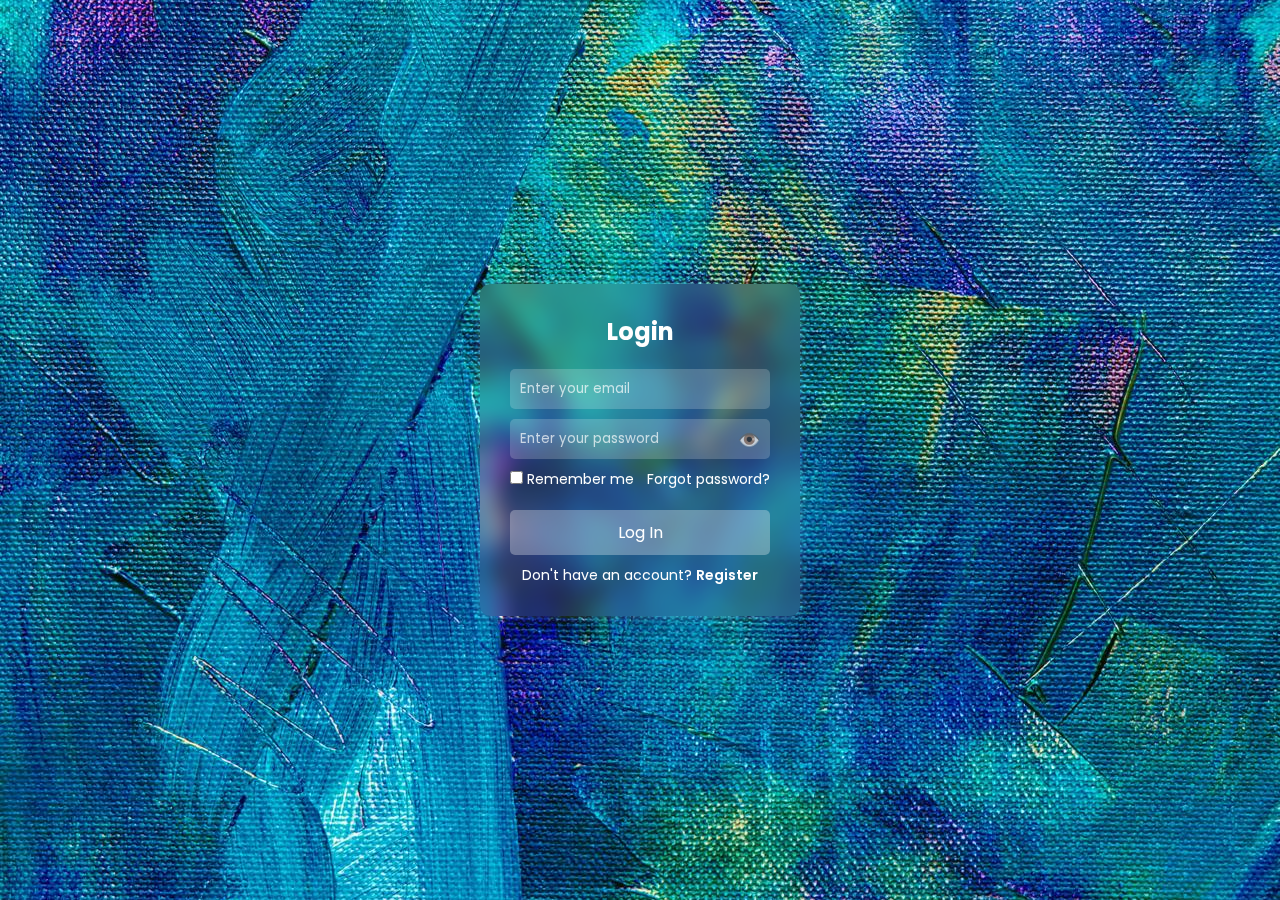
<file: index.html>
<!DOCTYPE html>
<html lang="en">
<head>
    <meta charset="UTF-8">
    <meta name="viewport" content="width=device-width, initial-scale=1.0">
    <title>Login</title>
    <link rel="stylesheet" href="style.css">
</head>
<body>
    <div class="container">
        <div class="login-box">
            <h2>Login</h2>
            <form id="loginForm">
                <div class="input-box">
                    <input type="email" id="email" placeholder="Enter your email" required>
                </div>
                <div class="input-box password-container">
                    <input type="password" id="password" placeholder="Enter your password" required>
                    <span class="eye-icon" onclick="togglePassword()">👁️</span>
                    <input type="text" id="honeypot" style="display: none;" autocomplete="off">
                </div>
                <div class="options">
                    <label><input type="checkbox"> Remember me</label>
                    <a href="#">Forgot password?</a>
                </div>
                <button type="submit">Log In</button>
                <p>Don't have an account? <a href="#">Register</a></p>
            </form>
        </div>
    </div>

    <script src="script.js"></script>
</body>
</html>
</file>
<file: style.css>
/* Import Google Font */
@import url('https://fonts.googleapis.com/css2?family=Poppins:wght@300;400;600&display=swap');

* {
    margin: 0;
    padding: 0;
    box-sizing: border-box;
    font-family: 'Poppins', sans-serif;
}

body {
    display: flex;
    justify-content: center;
    align-items: center;
    height: 100vh;
    background: url('bg.jpg') no-repeat center center/cover;
}

.container {
    display: flex;
    justify-content: center;
    align-items: center;
    width: 100%;
    height: 100vh;
}

.login-box {
    background: rgba(255, 255, 255, 0.1);
    backdrop-filter: blur(10px);
    padding: 30px;
    border-radius: 10px;
    width: 320px;
    text-align: center;
    box-shadow: 0 0 10px rgba(255, 255, 255, 0.2);
}

h2 {
    color: #fff;
    margin-bottom: 20px;
}

.input-box {
    position: relative;
    margin: 10px 0;
}

.input-box input {
    width: 100%;
    padding: 10px;
    border: none;
    border-radius: 5px;
    outline: none;
    background: rgba(255, 255, 255, 0.2);
    color: #fff;
}

.input-box input::placeholder {
    color: rgba(255, 255, 255, 0.7);
}

/* Password Field Container */
.password-container {
    display: flex;
    align-items: center;
    position: relative;
}

/* Eye Icon */
.eye-icon {
    position: absolute;
    right: 10px;
    cursor: pointer;
    font-size: 18px;
    color: rgba(255, 255, 255, 0.7);
}

.eye-icon:hover {
    color: white;
}

.options {
    display: flex;
    justify-content: space-between;
    font-size: 14px;
    color: #fff;
    margin: 10px 0;
}

.options a {
    color: #fff;
    text-decoration: none;
}

button {
    width: 100%;
    padding: 10px;
    border: none;
    border-radius: 5px;
    background: rgba(255, 255, 255, 0.3);
    color: #fff;
    font-size: 16px;
    cursor: pointer;
    margin: 10px 0;
    transition: 0.3s;
}

button:hover {
    background: rgba(255, 255, 255, 0.5);
}

p {
    color: #fff;
    font-size: 14px;
}

p a {
    color: #fff;
    text-decoration: none;
    font-weight: 600;
}
</file>
